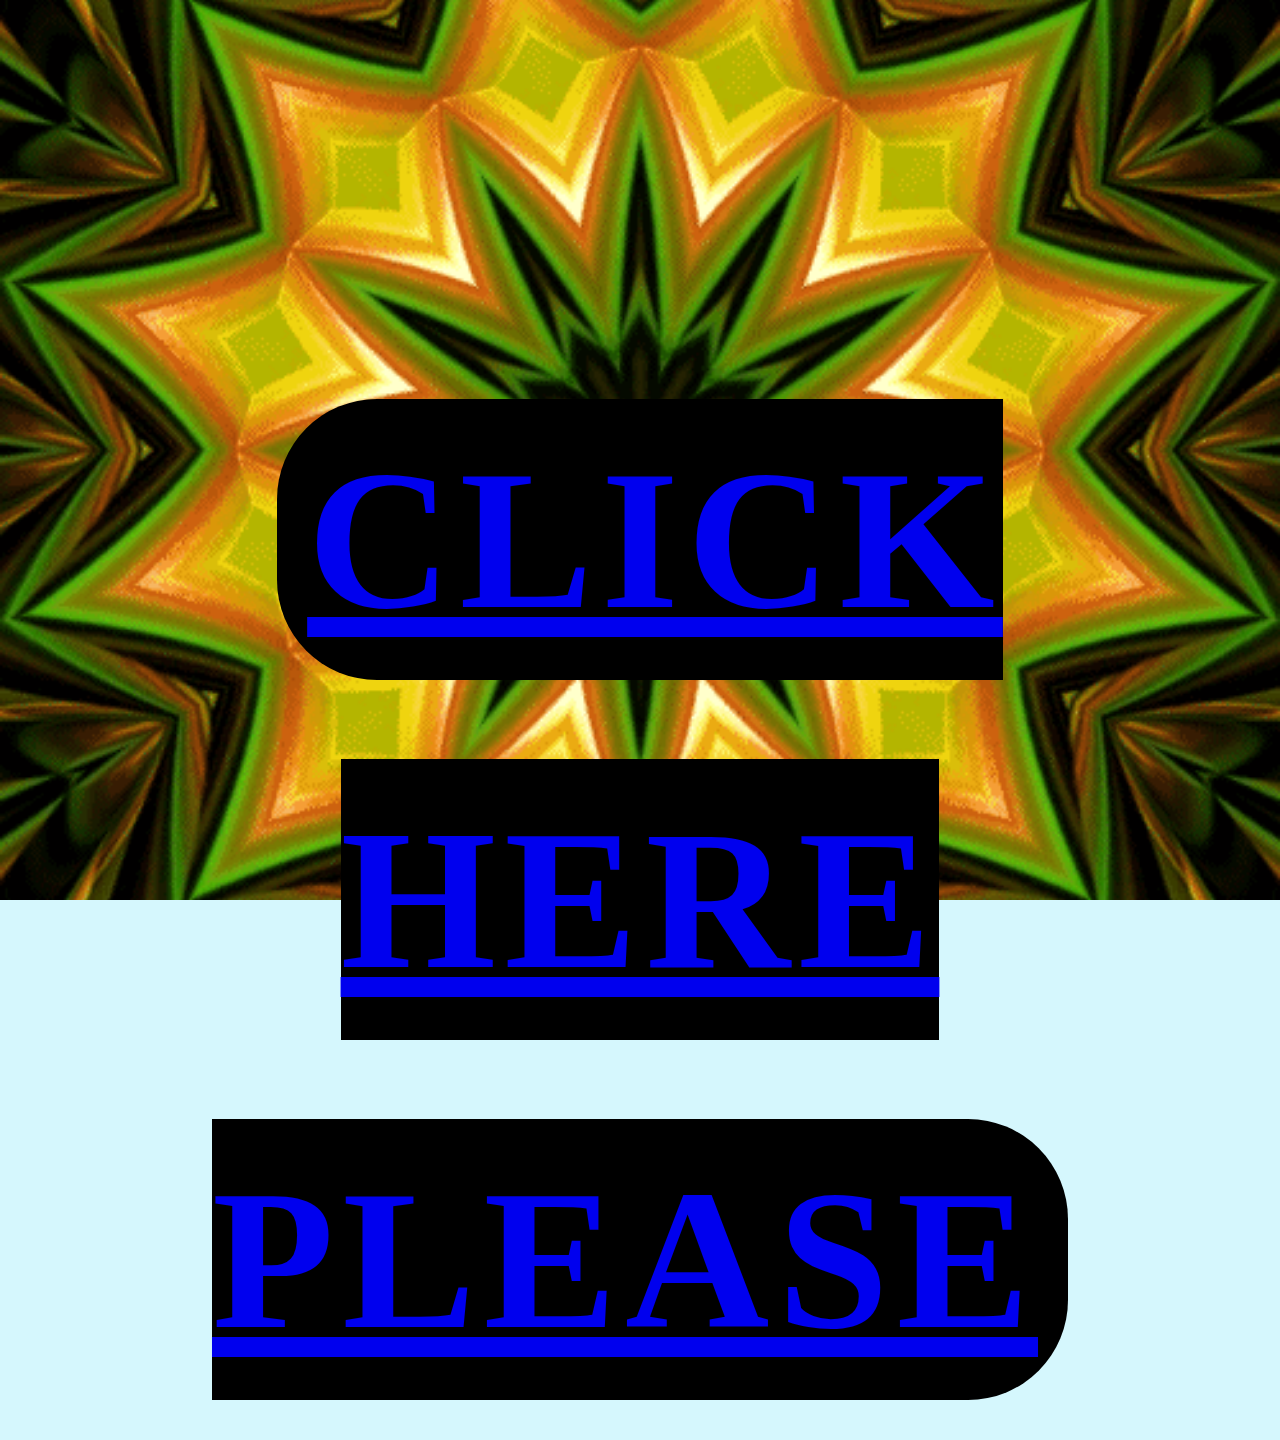
<file: index.html>
<!DOCTYPE html>
<html>
<head>

<meta name="viewport" content="width=device-width, initial-scale=1">
<link rel="stylesheet" type="text/css" href="css/style.css">
</head>
<body>




<div class="img-1">

  <div class="caption0">
  <span class="border"><b>  <a href="modern.html"> CLICK HERE PLEASE </a></b></span>
  </div>

</div>


</body>
</html>
</file>
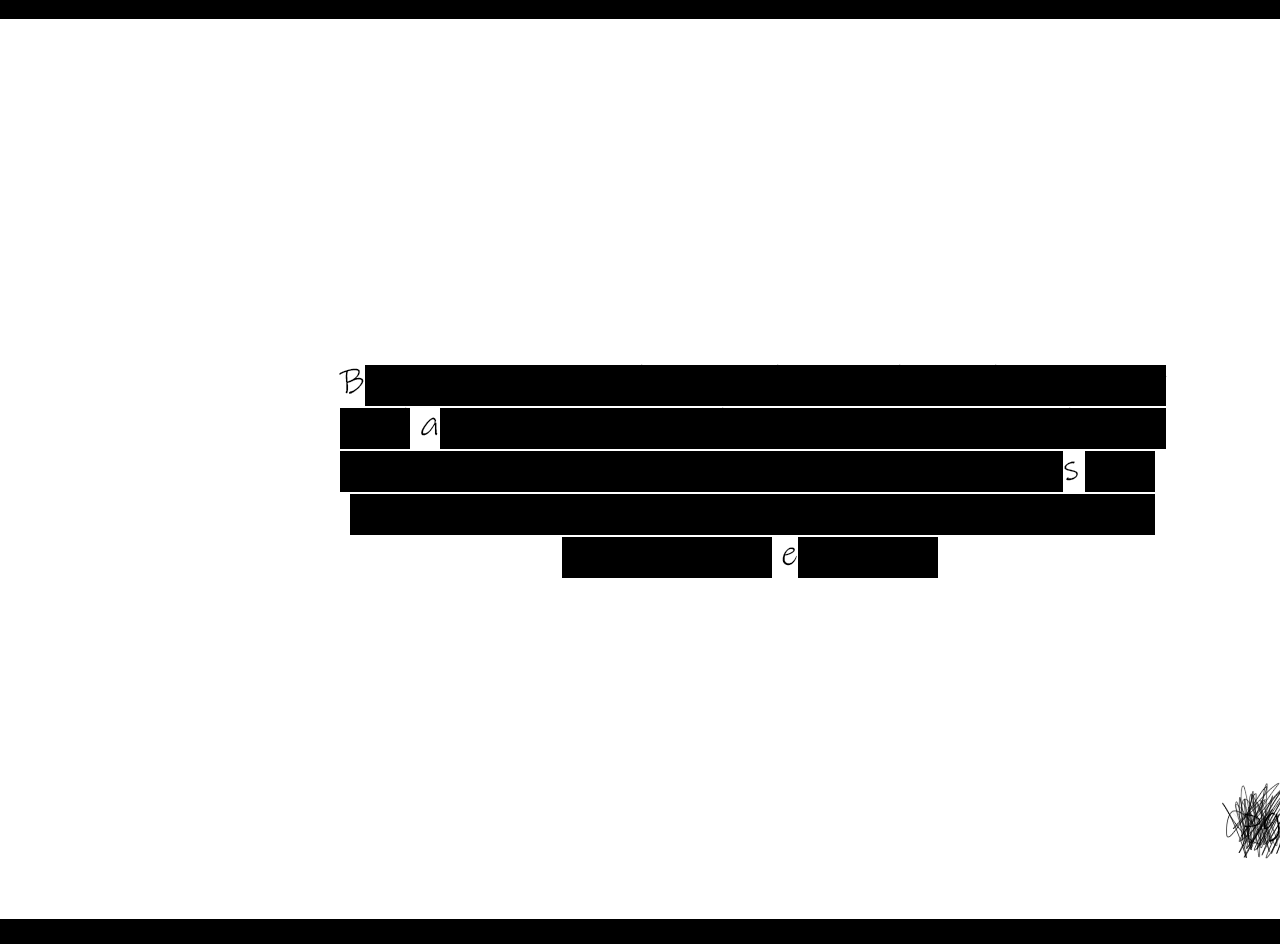
<file: hide.html>
<!DOCTYPE html>
<html>
<head>

<meta name="viewport" content="width=device-width, initial-scale=1">
<link rel="stylesheet" type="text/css" href="css/style3.css">
</head>
<body>







<h2 style="text-align:center;">
  <div>


  <a href="ones.html"><img src="img/message.png";></a> 	




<!-- 001011100010111000101110001000000010111000101110001011010010000000101110001011010010
111000100000001011100010000000101110001011010010
11100010111000100000001011010010111000101101001011010010000000101111001000000010111000101110001011100010000000101101001011010010110100100000001011010010110100100000001011100010000000101101
00101101001011010010000000101101001011100010000000101110001000000010111100100000001011100010111000101110001011100010000000101110001000000010111000101101001011100010000000101110001000000010
11110010000000101101001011100010110100100000001011010010111000100000001011010010110100101101001000000010111000101101001011010010000000101110001011100010111000100000001011110010000000101101
00101101001000000010110100101101001011010010000000101110001011010010111000100000001011100010111000101110001000000010111000100000001011110010000000101101001011100010110100101110001000000010
11010010110100101101001000000010110100101110001011100010000000101110001000000010111000101110001011010010110100101110001011100010000000101111001000000010111000101110001000000010111000101110
00101101001011100010000000101111001000000010110100101110001000000010110100101101001011010010000000101111001000000010110100101101001011010010000000101101001011100010000000101110001000000010
11110010000000101101001011100010111000100000001011010010110100101101001000000010111000100000001011100010111000101110001000000010110100101101001011100010111000101101001011010010000000101111
00100000001011010010000000101110001011100010111000101110001000000010111000100000001011010010111000100000001011110010000000101101001000000010111000101110001011100010111000100000001011100010
11010010000000101101001000000010111000101101001011010010110100101101001011100010000000101110001011100010111000100000001011110010000000101110001011010010000000101111001000000010111000101101
00101101001011100010000000101110001011100010000000101101001000000010110100101110001011010010110100100000001011010010110100101110001011100010110100101101001000000010111100100000001011010010
11100010111000101110001000000010111000100000001011010010111000101101001011100010000000101110001011010010000000101110001011100010110100100000001011100010111000101110001000000010111000100000
00101111001000000010110100101101001011010010000000101101001011100010000000101110001000000010111100100000001011010010110100101101001000000010111000101110001011010010111000100000001011110010
00000010110100100000001011100010111000101110001011100010000000101110001000000010111100100000001011100010110100101110001011100010000000101110001011010010000000101101001011100010000000101101
00101101001011100010000000101110001011100010110100100000001011100010110100100000001011010010110100101110001000000010111000100000001011100010111000101110001000000010111100100000001011100010
11010010110100101110001000000010111000101101001011100010000000101110001000000010111000101110001011100010000000101110001000000010110100101110001000000010110100100000001011110010000000101110
00101110001000000010110100101110001000000010111100100000001011010010000000101110001011100010111000101110001000000010111000101110001000000010111000101110001011100010000000101111001000000010
11010010000000101110001000000010110100101110001011100010110100100000001011010010000000101111001000000010111000101110001000000010111000101110001011100010000000101111001000000010110100101110
00101110001011100010000000101110001011010010000000101110001011100010111000100000001011100010000000101101001011100010111000101110001011100010000000101110001011100010111000101110001011010010
00000010111000101101001011100010110100101110001011010010000000101111001000000010110100101110001011100010111000100000001011100010111000101101001000000010110100100000001011110010000000101110
00101110001000000010111100100000001011010010110100101110001000000010111000101110001011010010000000101110001000000010111000101110001011100010000000101110001011100010111000100000001011110010
00000010111000101110001000000010111000101110001011010010111000100000001011110010000000101101001011100010110100101101001000000010110100101101001011010010000000101110001011100010110100100000
00101111001000000010110100101110001011010010111000100000001011100010110100100000001011010010111000100000001011010010000000101111001000000010111000101101001011100010000000101110001000000010
11100010110100100000001011010010111000101110001000000010111100100000001011100010111000100000001011010010000000101101001011010010111000101110001011010010110100100000001011110010000000101110
00101110001000000010110100100000001011100010110100101101001011010010110100101110001000000010111000101110001011100010000000101111001000000010111000101110001011010010000000101110001011100010
11100010000000101110001000000010111000101101001011100010111000100000001011100010000000101110001011100010111000100000001011100010111000101110001000000010111100100000001011010010000000101101
00101101001011010010000000101111001000000010110100101110001011010010110100100000001011010010110100101101001000000010111000101110001011010010000000101110001011010010111000101101001011100010
1101 -->

</div>
  </h2>

  </body>
  </html>
</file>
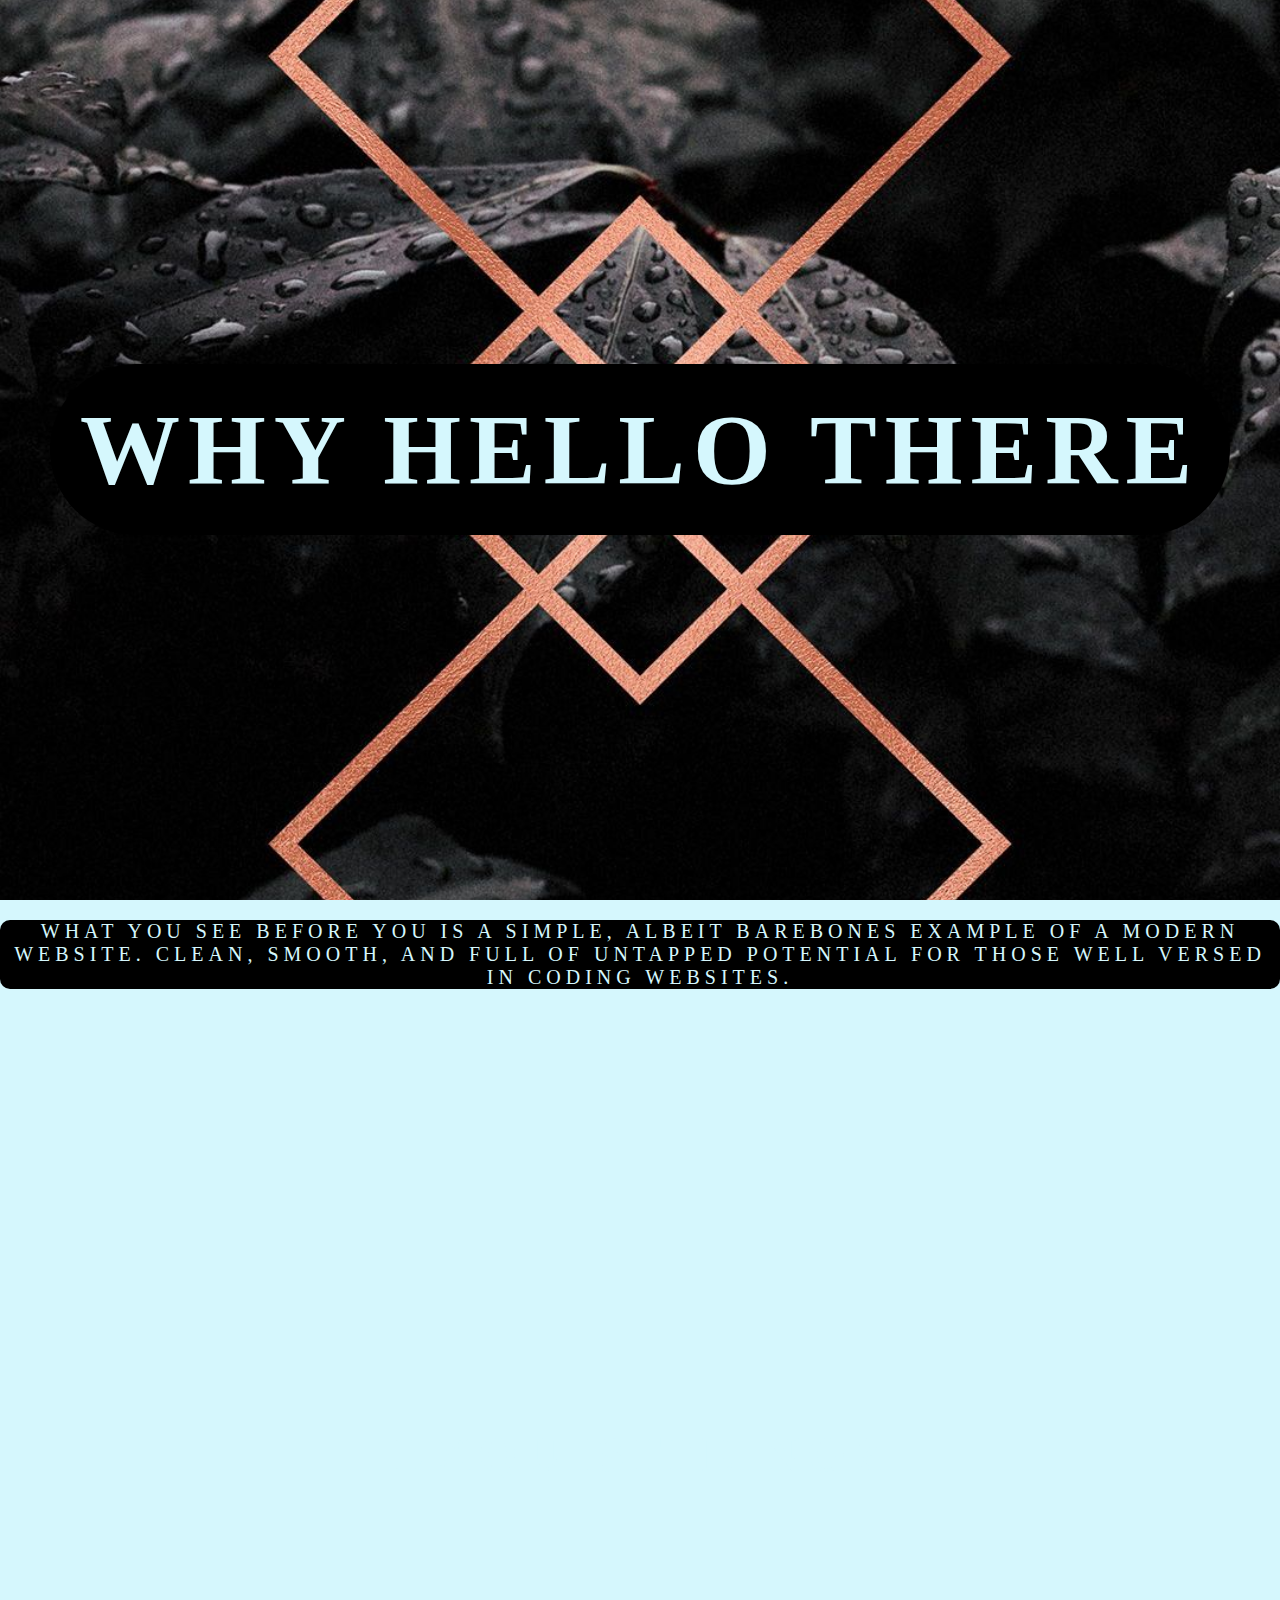
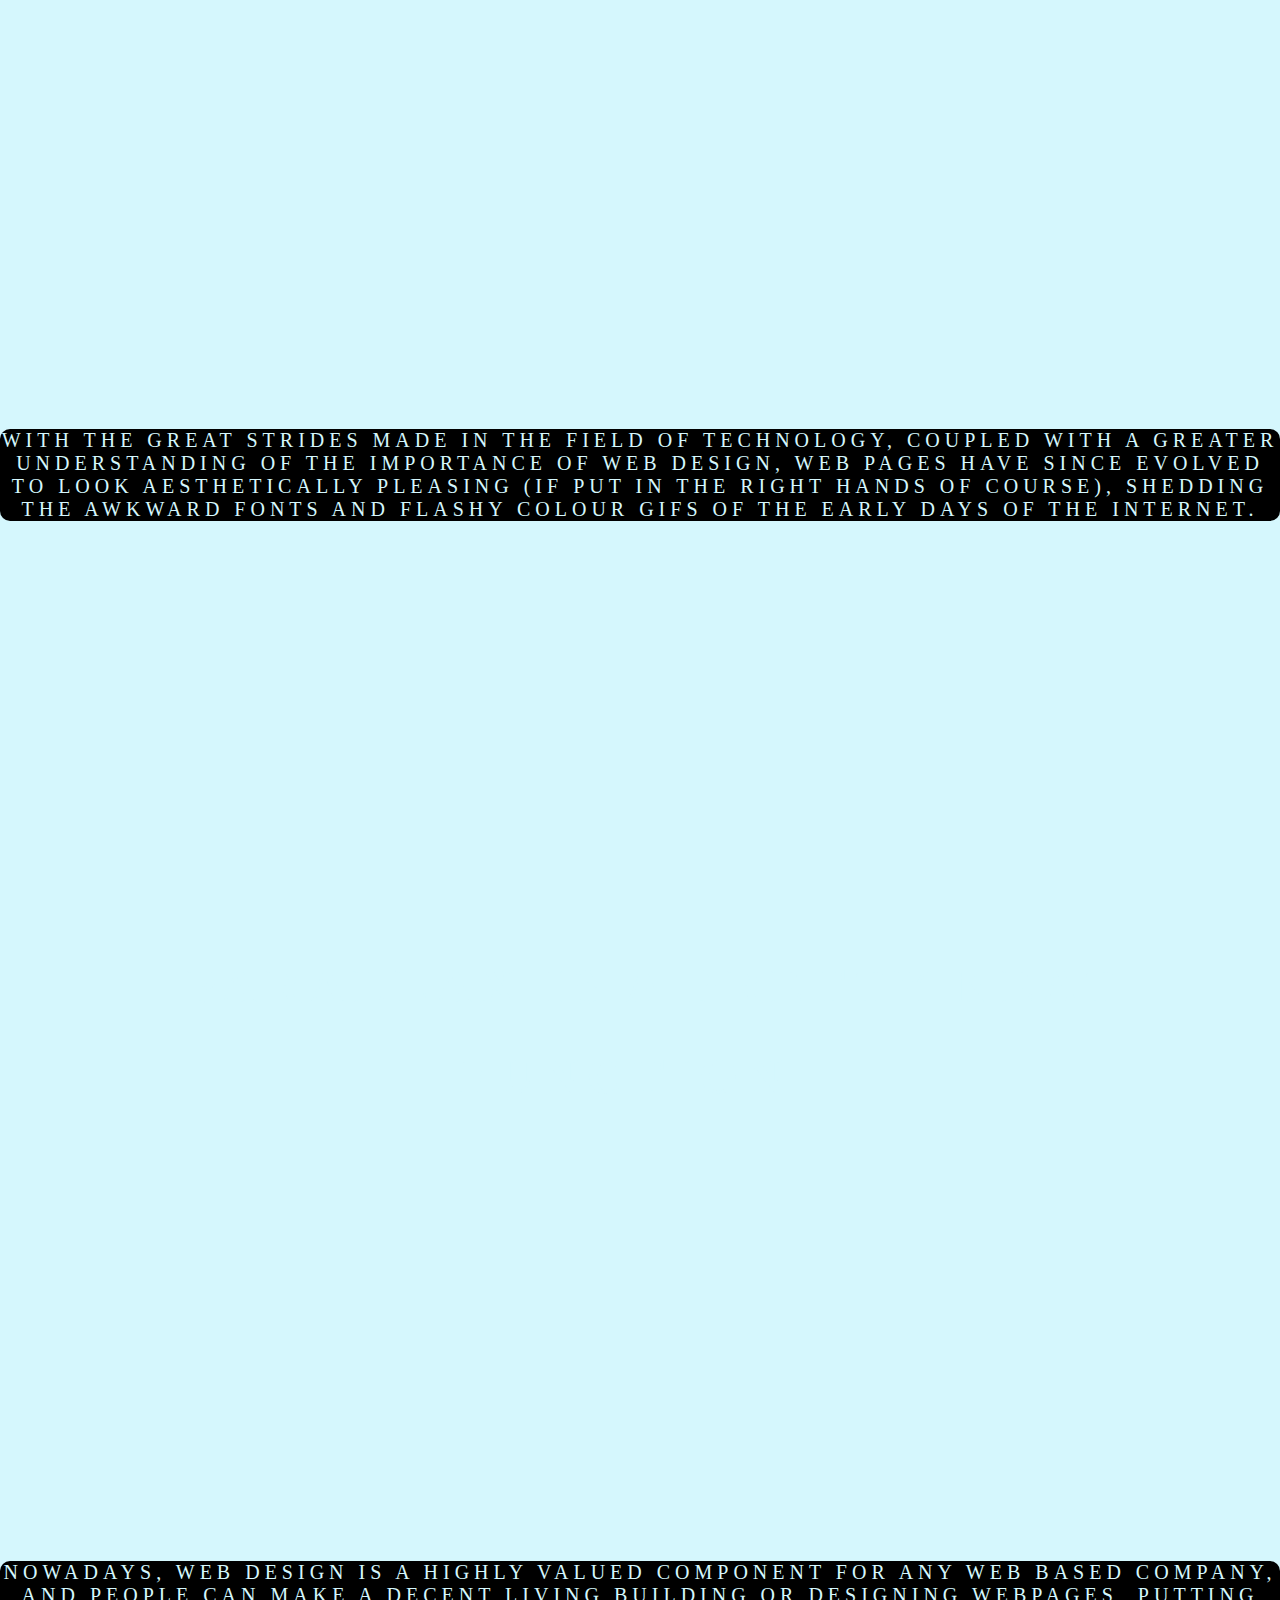
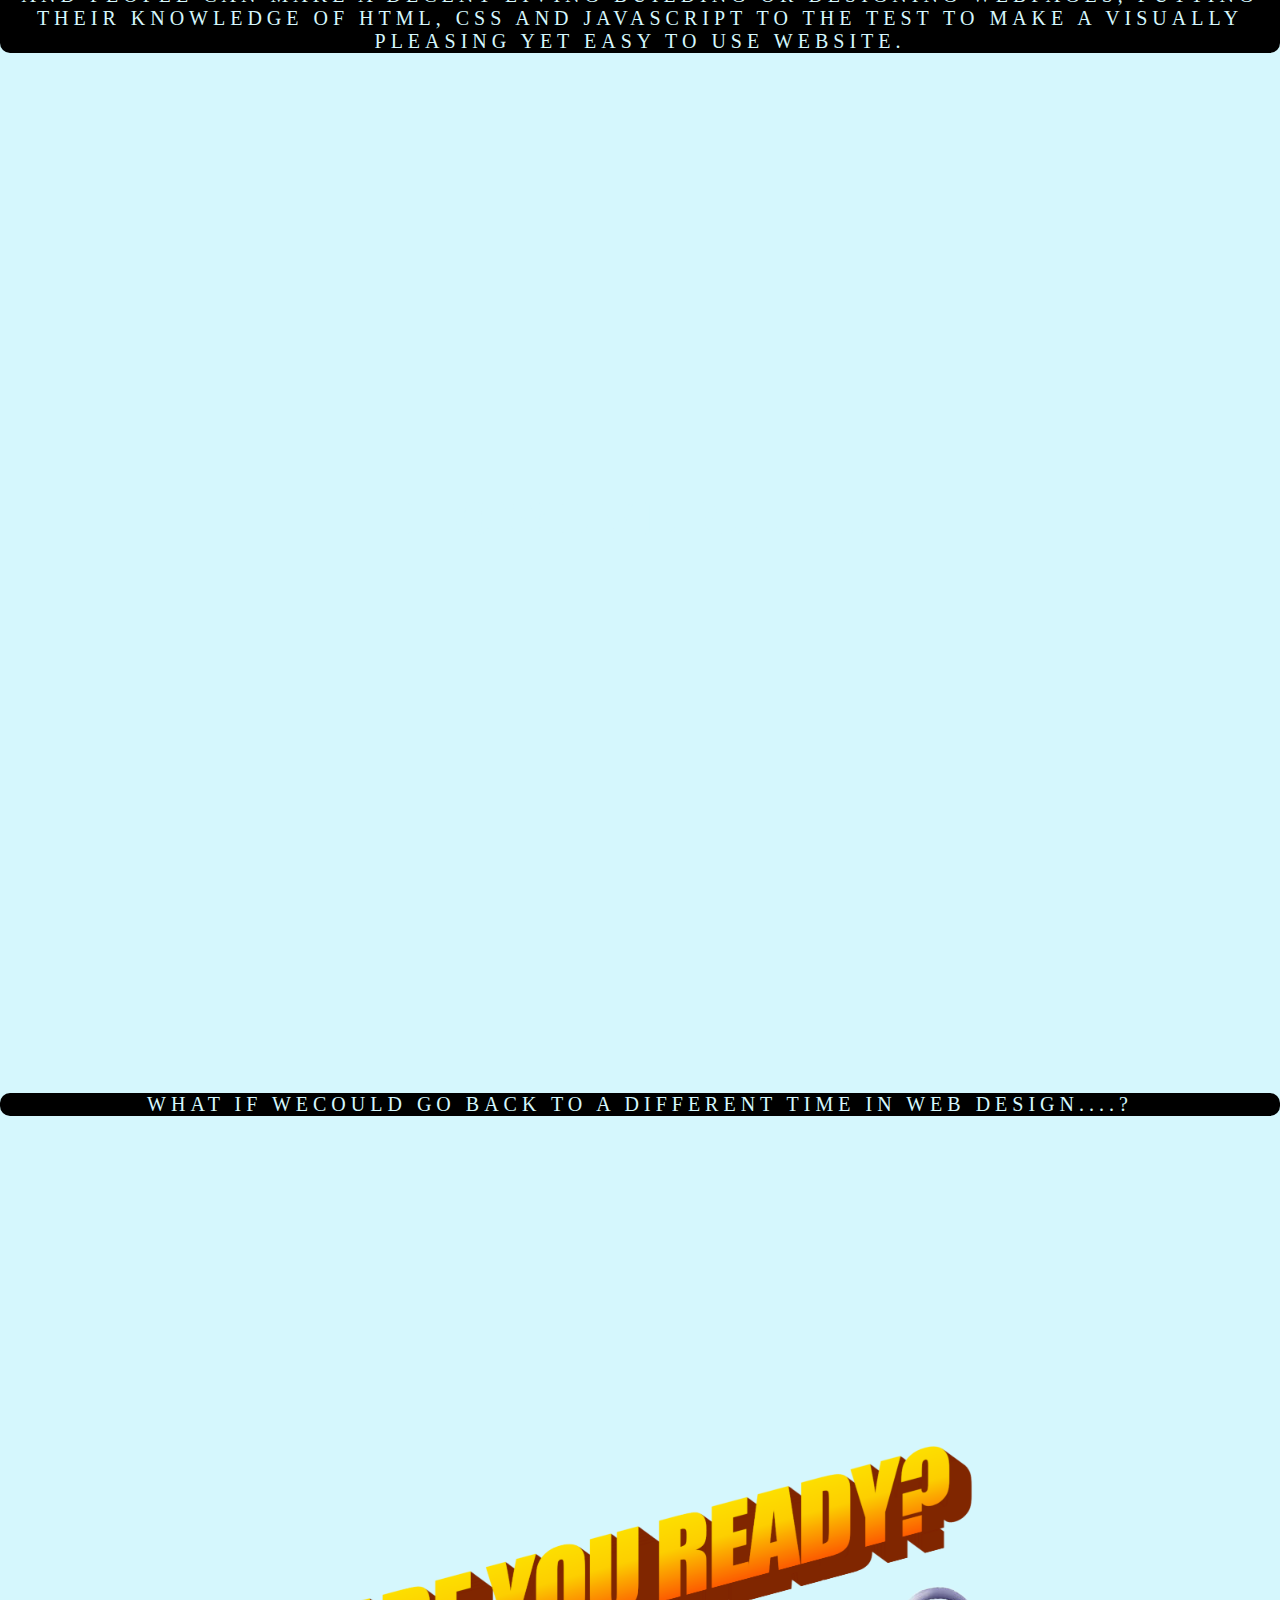
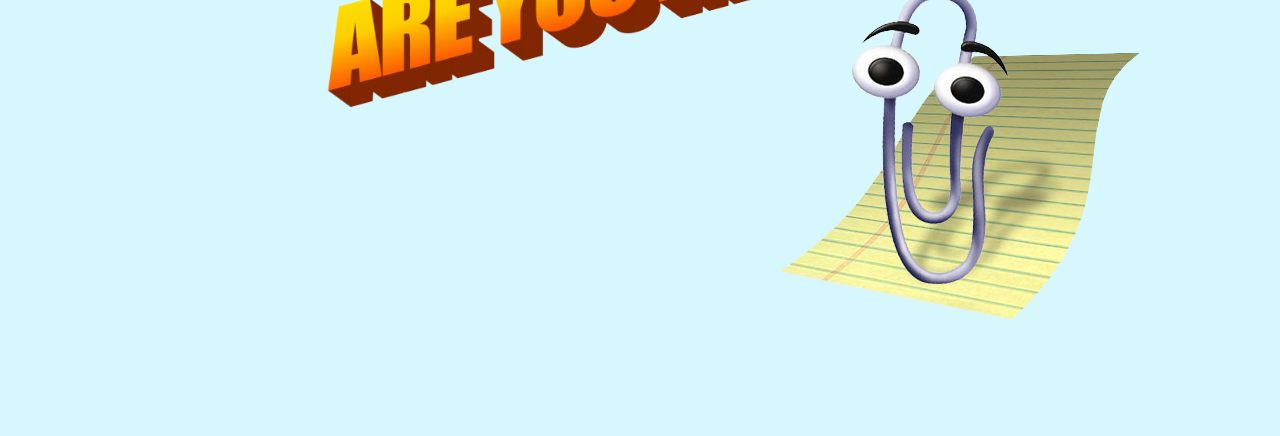
<file: modern.html>
<!DOCTYPE html>
<html>
<head>

<meta name="viewport" content="width=device-width, initial-scale=1">
<link rel="stylesheet" type="text/css" href="css/style.css">
</head>
<body>




<div class="img-2">

  <div class="caption00">
  <span class="border"><b>WHY HELLO THERE</b></span>
  </div>

</div>


<h2 style="text-align:center;">
  <div>


  <p>What you see before you is a simple, albeit barebones example of a modern website. Clean, smooth, and full of untapped potential for those well versed in coding websites. </p>

</div>
  </h2>

  <a href="boxpage.html">
<div id="one", class="img-3">

  <div class="caption00">
  <span class="border" style="background-color:transparent;font-size:50px;color: #d5f7fd;"><b>EXQUISITE NO?</b></span>
  </div>

</div>
</a>

<div style="position:relative;">

    <div>
       <h3 style="text-align:center;">
  <p>With the great strides made in the field of technology, coupled with a greater understanding of the importance of web design, web pages have since evolved to look aesthetically pleasing (if put in the right hands of course), shedding the awkward fonts and flashy colour GIFS of the early days of the internet.</p>
</h3>
  </div>
</div>

<a href="grafpage.html">
<div id="two", class="img-4">

  <div class="caption00">
  <span class="border" style="background-color:transparent;font-size:50px;color: #d5f7fd;"><b>PARALLAX IS A PRETTY NEAT FUNCTION</b></span>
  </div>

</div>
</a>


<div style="position:relative;">

    <div>
       <h3 style="text-align:center;">
  <p>Nowadays, web design is a highly valued component for any web based company, and people can make a decent living building or designing webpages, putting their knowledge of HTML, CSS and Javascript to the test to make a visually pleasing yet easy to use website.</p>
  <h3>
  </div>
</div>


<a href="cameraspage.html">
<div id="three", class="img-5">

  <div class="caption00">
  <span class="border" style="background-color:transparent;font-size:50px;color: #d5f7fd;"><b>HOWEVER.......</b></span>
  </div>

</div>
</a>


<div style="position:relative;">

    <div>
       <h3 style="text-align:center;">
  <p>What if wecould go back to a different time in web design....?</p>
</h3>
  </div>
</div>

<div class="img-7">
  <div class="caption">
 
  <a href="nineties.html"><img src="img/areyouready.png" alt="Avatar"class="right" style="width:715.8px;height:335.6px;"></a>
</div>
  
         <div class="caption101">
        <img src="img/clippy2.png" alt="Avatar"class="right">
      </div>

 
</div>



</body>
</html>
</file>
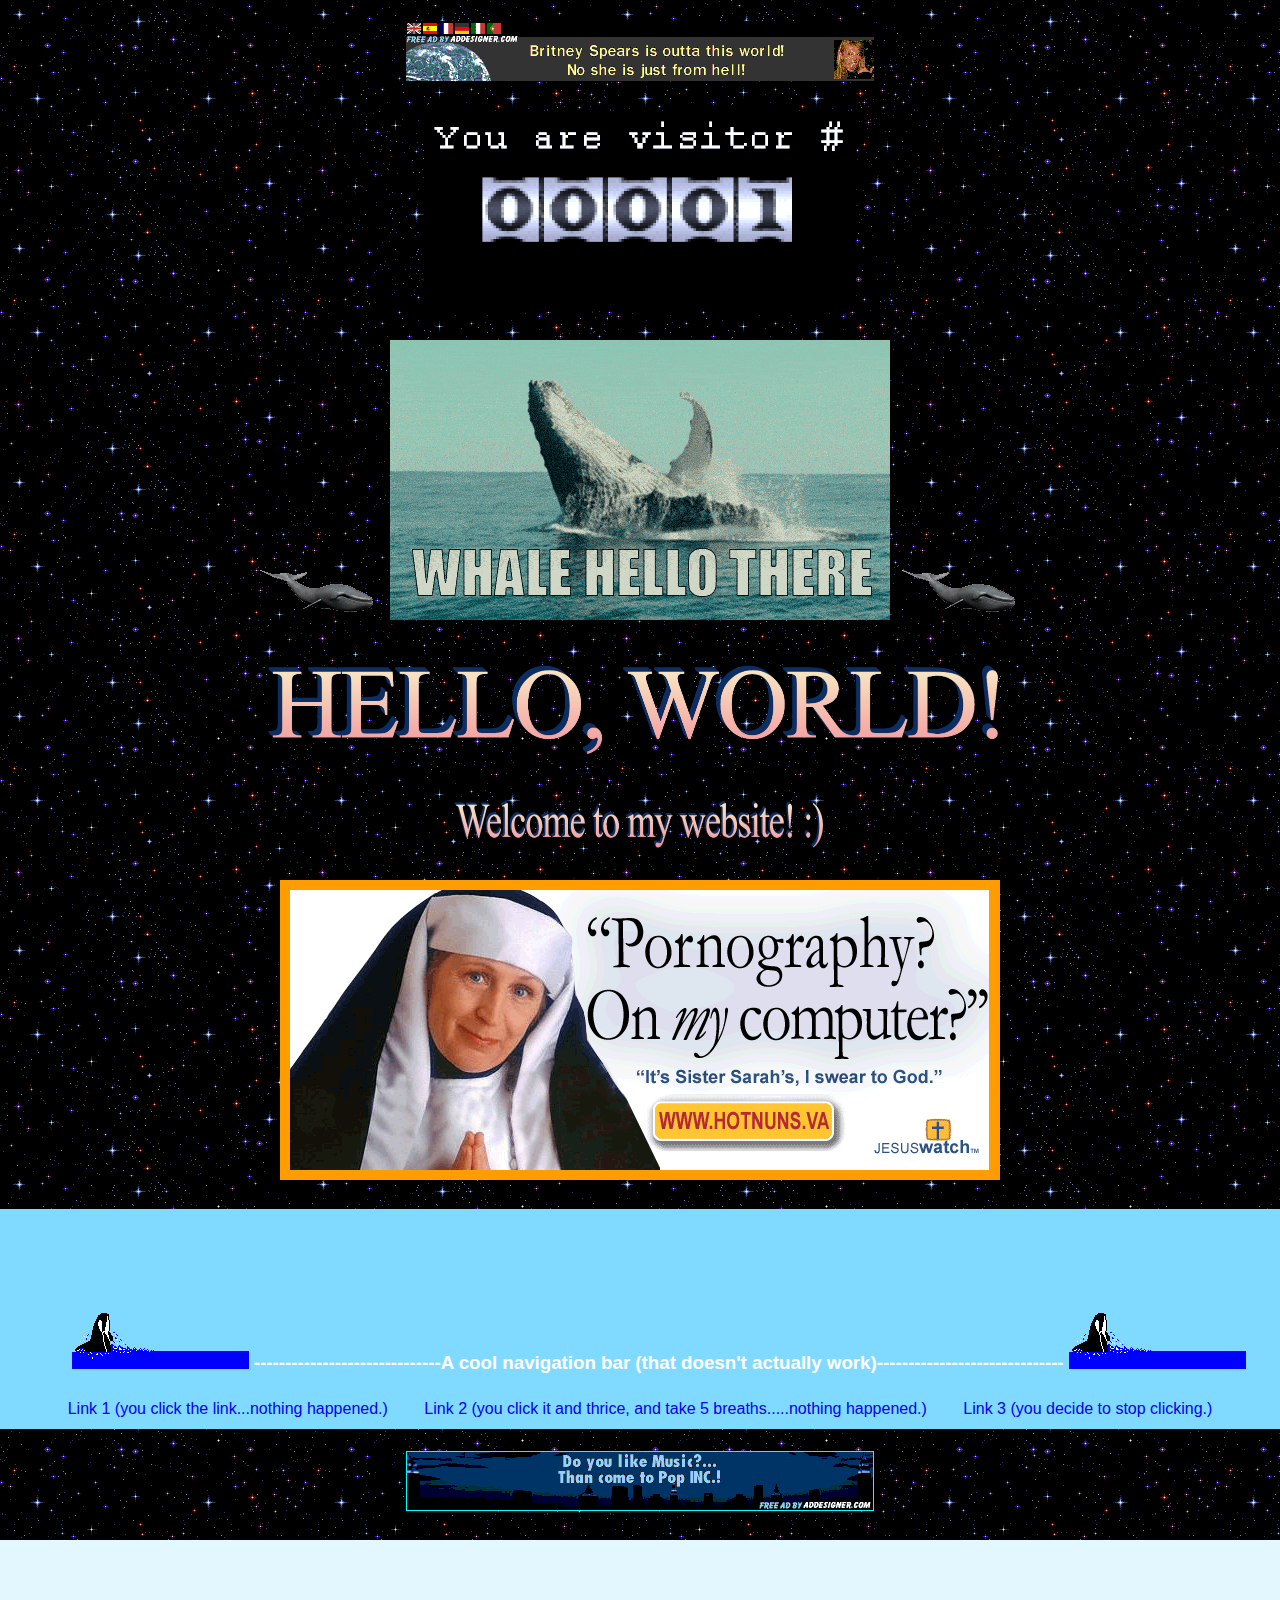
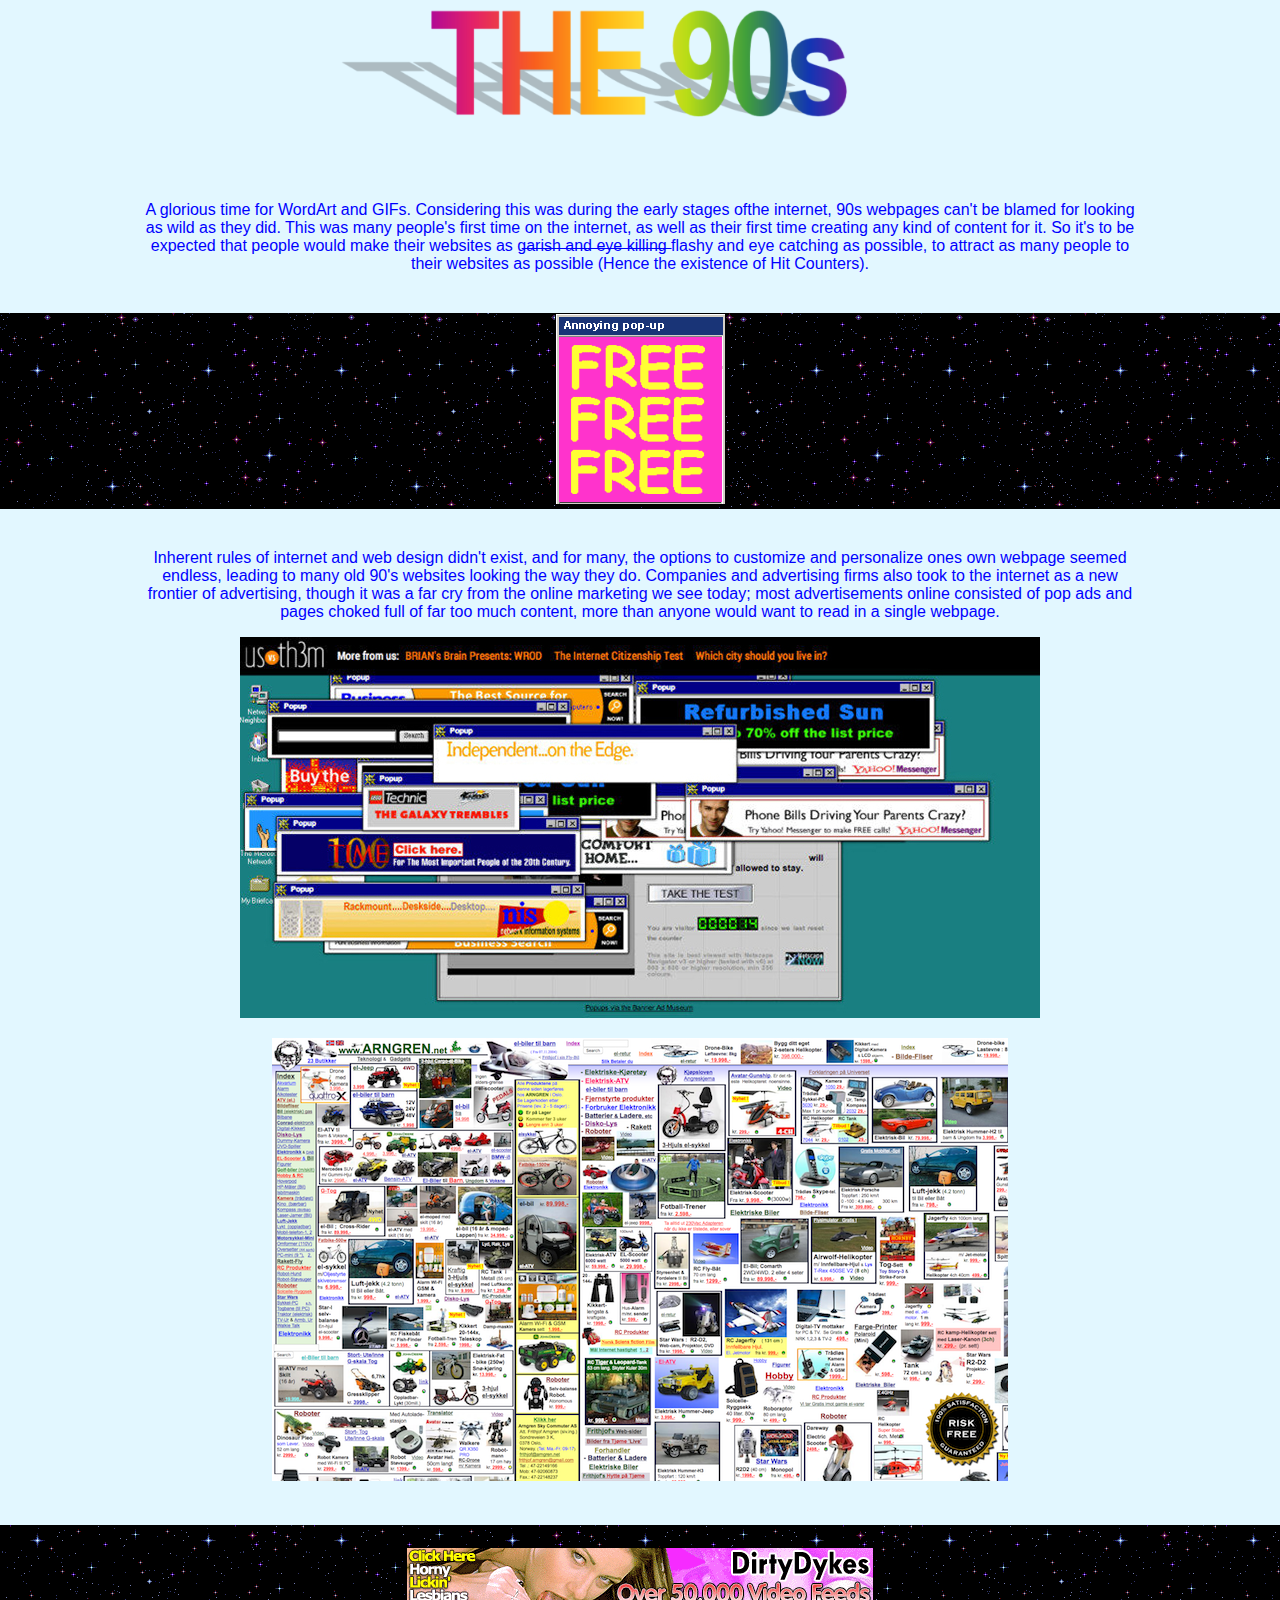
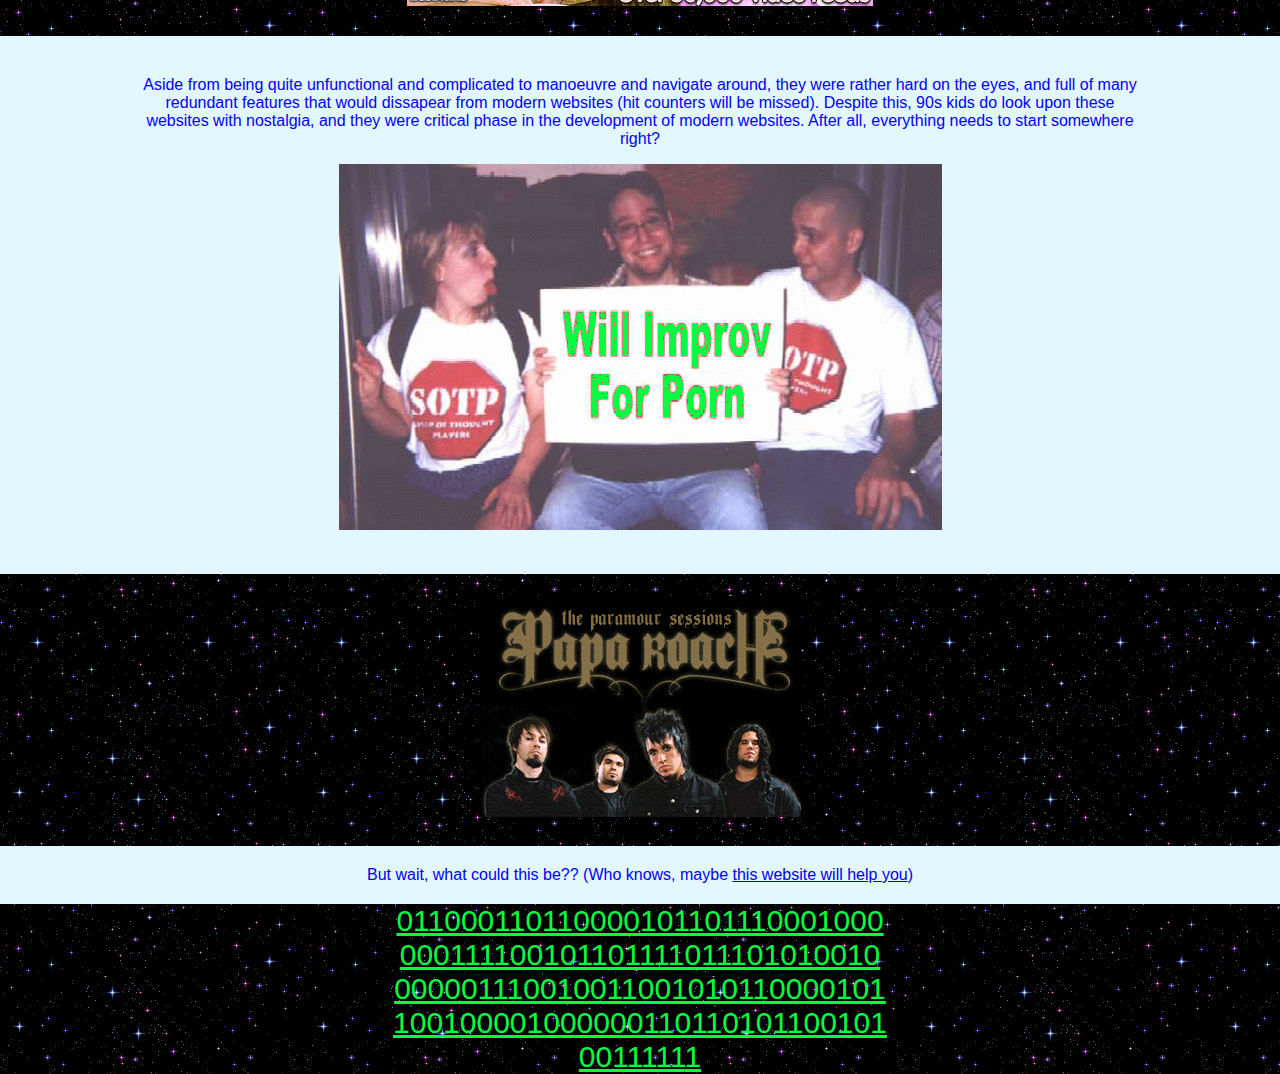
<file: nineties.html>
<!DOCTYPE HTML>

<html>

<head>
  <meta http-equiv="Content-Type" content="text/html; charset=UTF-8" />
  <title>Your Website</title>
  <link rel="stylesheet" type="text/css" href="css/style2.css">
</head>

<body>

  <section>
    

<h1> 
      <div>
        <img src="img/pop1.gif">
    
      </div>


    </h1>

    <h1>
        <div>
    <img src="img/counter.gif">
      </div>
    </h1>

    <h2> 
      <div>
        <img src="img/whale3.gif">
        <img src="img/whale.gif">
        <img src="img/whale3.gif">
      </div>
    </h2>

    

    <p>  
<img src="img/hello2.png", style="width:847.5.8px;height:125.5px;">
   </p>

    <p>  
<img src="img/welcome.png", style="width:423.75px;height:62.75px;">
   </p>

   <h1>
      <img src="img/nun.gif">
   </h1>
  

  </section>


  <nav>
     
    <h3>
      <img src="img/whale2.gif">
    ------------------------------A cool navigation bar (that doesn't actually work)------------------------------
    <img src="img/whale2.gif">
  </h3>
    <a href="#one">Link 1 (you click the link...nothing happened.)</a>
    <a href="#two">Link 2 (you click it and thrice, and take 5 breaths.....nothing happened.)</a>
    <a href="#three">Link 3 (you decide to stop clicking.)</a>
  </nav>


<h1>
      <img src="img/popneed.gif">
   </h1>
  


  <header>
    <section>
      <h1><img src="img/90s.png", style="width:651px;height:190.2px;"></h1>
      <p>A glorious time for WordArt and GIFs. Considering this was during the early stages ofthe internet, 90s webpages can't be blamed for looking as wild as they did. This was many people's first time on the internet, as well as their first time creating any kind of content for it. So it's to be expected that people would make their websites as g̶a̶r̶i̶s̶h̶ ̶a̶n̶d̶ ̶e̶y̶e̶ ̶k̶i̶l̶l̶i̶n̶g̶ flashy and eye catching as possible, to attract as many people to their websites as possible (Hence the existence of Hit Counters).
      </p>
    </section>
  </header>

 <div>
        <img src="img/stoppop.gif">
      </div>


  <header>
    <section>
   
      <p>Inherent rules of internet and web design didn't exist, and for many, the options to customize and personalize ones own webpage seemed endless, leading to many old 90's websites looking the way they do. Companies and advertising firms also took to the internet as a new frontier of advertising, though it was a far cry from the online marketing we see today; most advertisements online consisted of pop ads and pages choked full of far too much content, more than anyone would want to read in a single webpage.
        </p>
         <div>
        <img src="img/much.jpg"></p>
      </div>
       <div>
        <img src="img/much2.png"></p>
      </div>
    </section>
  </header>


<h1>
      <img src="img/why.gif">
   </h1>


 <header>
    <section>
      <p> Aside from being quite unfunctional and complicated to manoeuvre and navigate around, they were rather hard on the eyes, and full of many redundant features that would dissapear from modern websites (hit counters will be missed). Despite this, 90s kids do look upon these websites with nostalgia, and they were critical phase in the development of modern websites. After all, everything needs to start somewhere right? 
       <div>
        <img src="img/plsno.gif"></p>
      </div>
    </section>
  </header>


   <h1>
      <img src="img/square.gif">
   </h1>
  


<header>
  <div>

But wait, what could this be?? (Who knows, maybe <a href="https://cryptii.com/pipes/binary-decoder">this website will help you</a>)
</div>
</header>

  <div class="code">
<a href="ones.html" style="color: #00FF41">
  011000110110000101101110001000<br>
  000111100101101111011101010010<br>
  000001110010011001010110000101<br>
  100100001000000110110101100101<br>
  0011111<a href="hide.html" style="color: #00FF41">1</a>
</a>
</div>

</body>

</html>
</file>
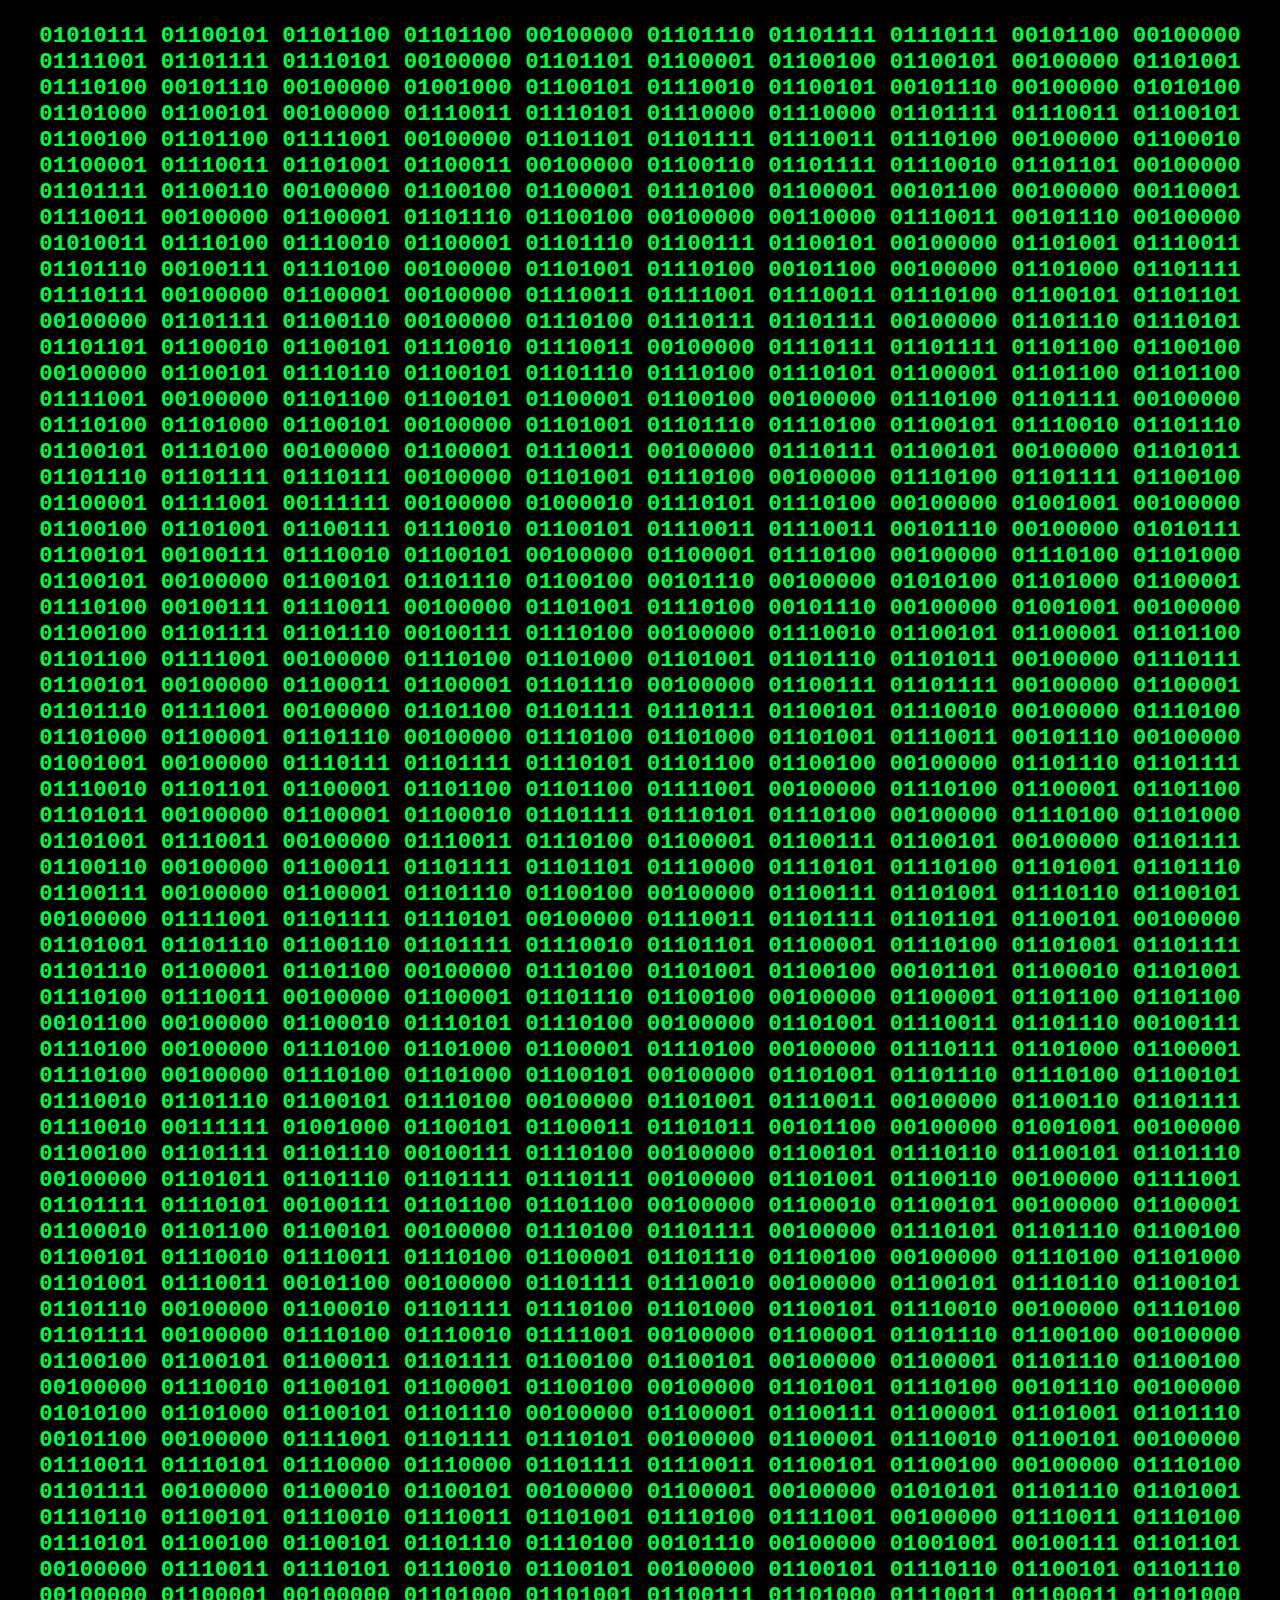
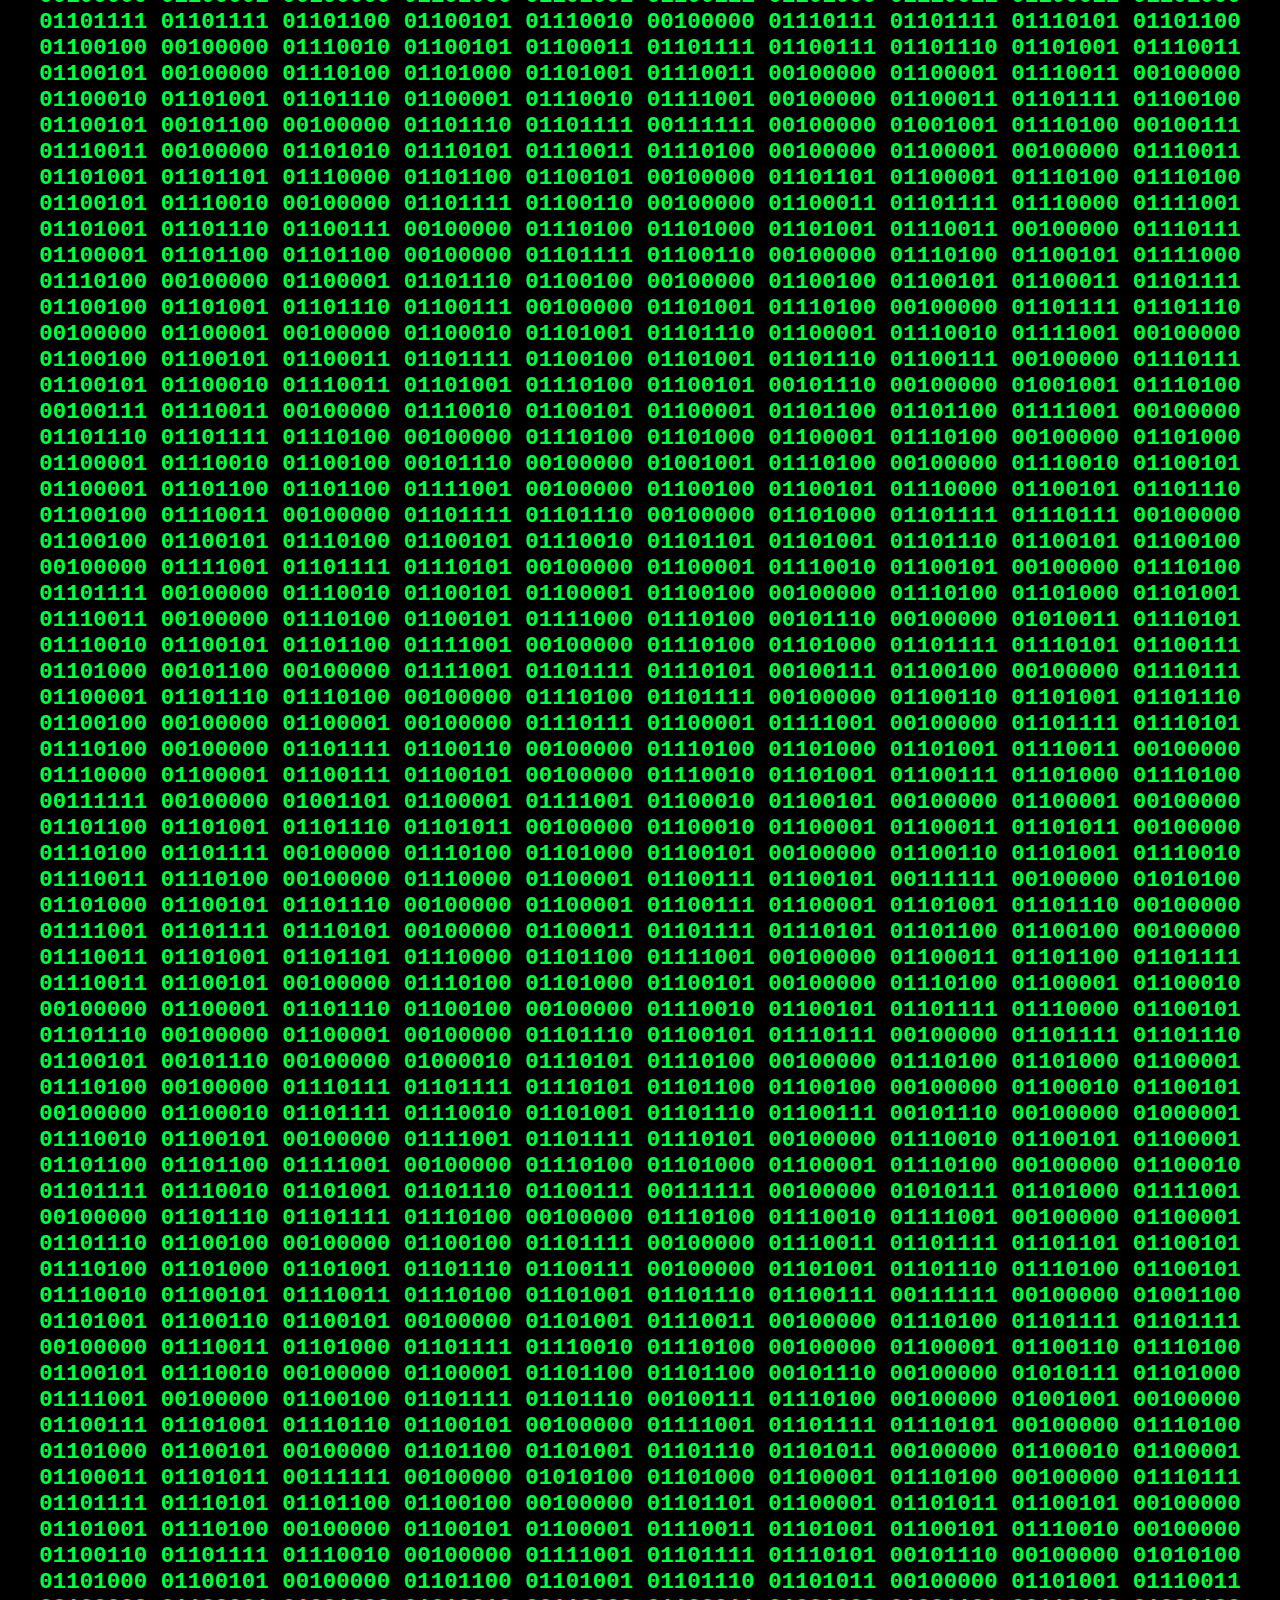
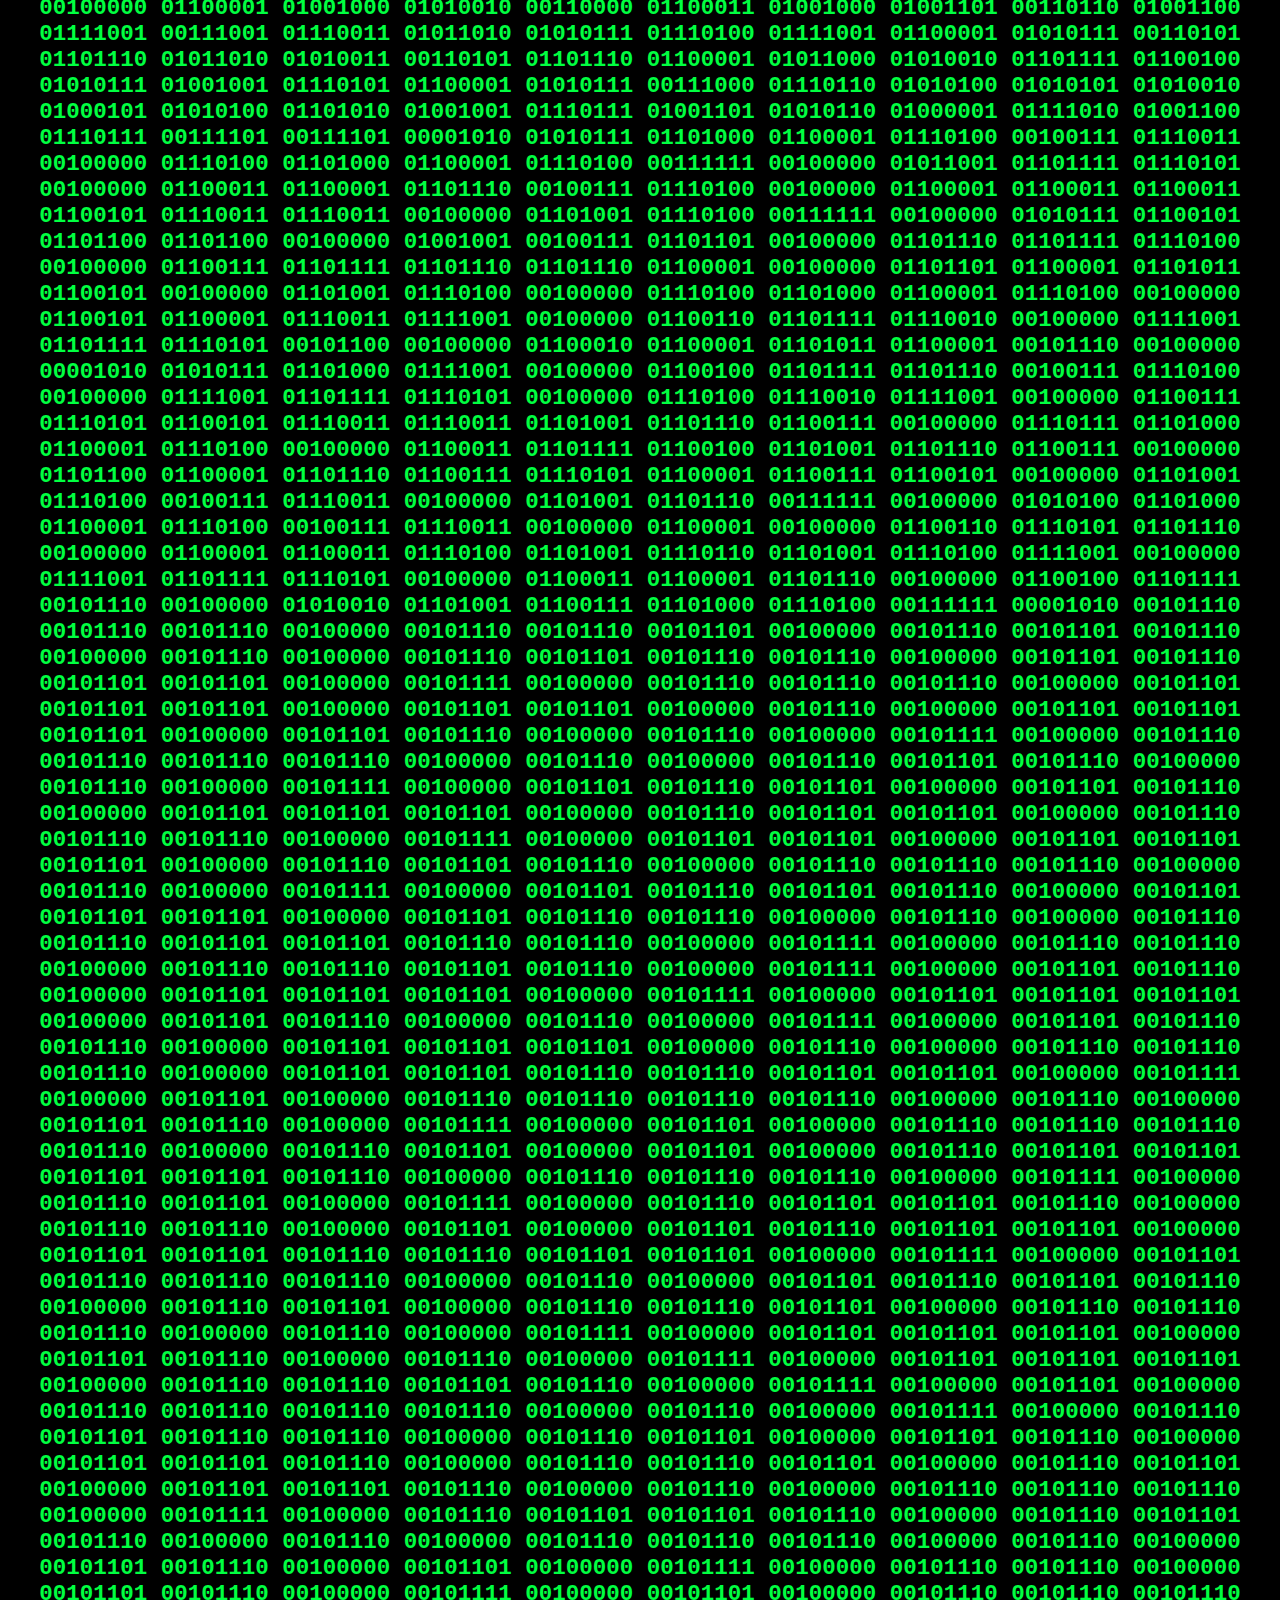
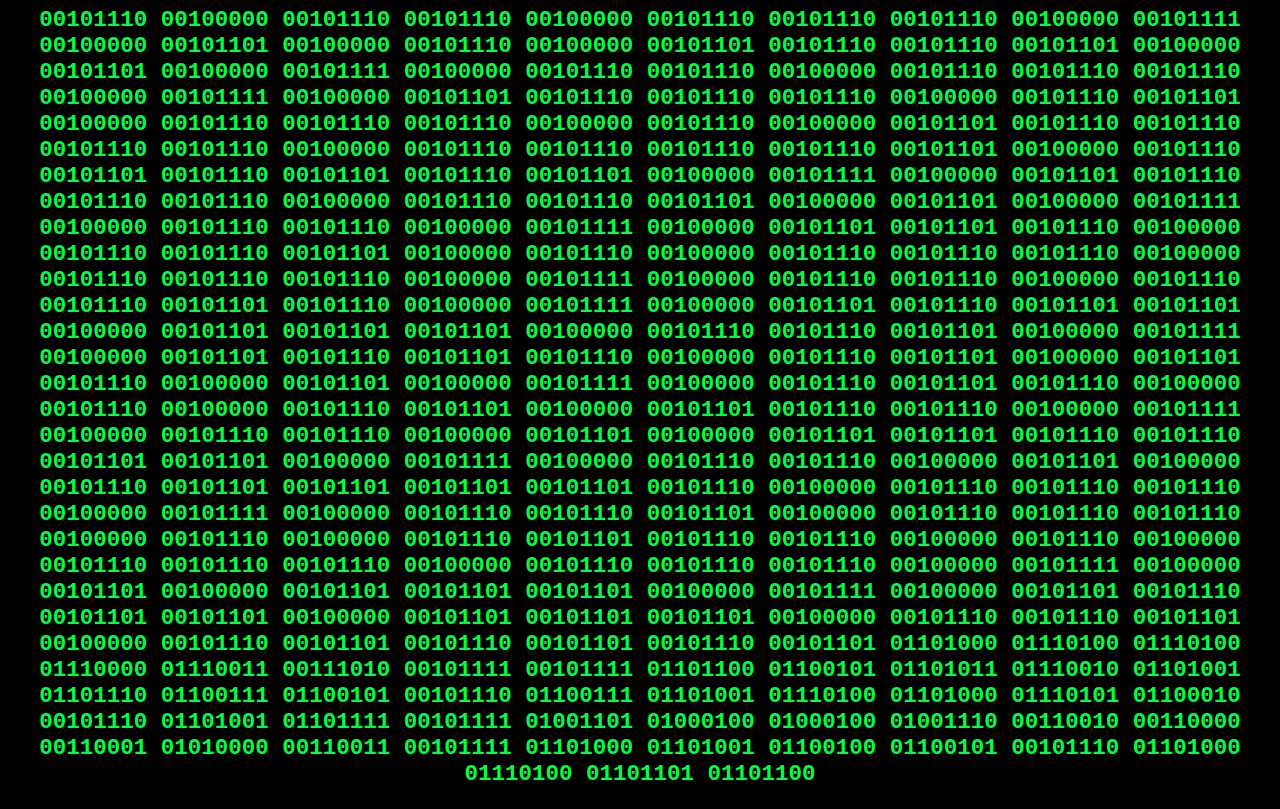
<file: ones.html>
<!DOCTYPE html>
<html>
<head>

<meta name="viewport" content="width=device-width, initial-scale=1">
<link rel="stylesheet" type="text/css" href="css/style3.css">
</head>
<body>







<h2 style="text-align:center;">
  <div>


  <p>


01010111 01100101 01101100 01101100 00100000 01101110 01101111 01110111 00101100 00100000 01111001 01101111 01110101 00100000 01101101 01100001 01100100 01100101 00100000 01101001 01110100 00101110 00100000 01001000 01100101 01110010 01100101 00101110 00100000 01010100 01101000 01100101 00100000 01110011 01110101 01110000 01110000 01101111 01110011 01100101 01100100 01101100 01111001 00100000 01101101 01101111 01110011 01110100 00100000 01100010 01100001 01110011 01101001 01100011 00100000 01100110 01101111 01110010 01101101 00100000 01101111 01100110 00100000 01100100 01100001 01110100 01100001 00101100 00100000 00110001 01110011 00100000 01100001 01101110 01100100 00100000 00110000 01110011 00101110 00100000 01010011 01110100 01110010 01100001 01101110 01100111 01100101 00100000 01101001 01110011 01101110 00100111 01110100 00100000 01101001 01110100 00101100 00100000 01101000 01101111 01110111 00100000 01100001 00100000 01110011 01111001 01110011 01110100 01100101 01101101 00100000 01101111 01100110 00100000 01110100 01110111 01101111 00100000 01101110 01110101 01101101 01100010 01100101 01110010 01110011 00100000 01110111 01101111 01101100 01100100 00100000 01100101 01110110 01100101 01101110 01110100 01110101 01100001 01101100 01101100 01111001 00100000 01101100 01100101 01100001 01100100 00100000 01110100 01101111 00100000 01110100 01101000 01100101 00100000 01101001 01101110 01110100 01100101 01110010 01101110 01100101 01110100 00100000 01100001 01110011 00100000 01110111 01100101 00100000 01101011 01101110 01101111 01110111 00100000 01101001 01110100 00100000 01110100 01101111 01100100 01100001 01111001 00111111 00100000 01000010 01110101 01110100 00100000 01001001 00100000 01100100 01101001 01100111 01110010 01100101 01110011 01110011 00101110 00100000 01010111 01100101 00100111 01110010 01100101 00100000 01100001 01110100 00100000 01110100 01101000 01100101 00100000 01100101 01101110 01100100 00101110 00100000 01010100 01101000 01100001 01110100 00100111 01110011 00100000 01101001 01110100 00101110 00100000 01001001 00100000 01100100 01101111 01101110 00100111 01110100 00100000 01110010 01100101 01100001 01101100 01101100 01111001 00100000 01110100 01101000 01101001 01101110 01101011 00100000 01110111 01100101 00100000 01100011 01100001 01101110 00100000 01100111 01101111 00100000 01100001 01101110 01111001 00100000 01101100 01101111 01110111 01100101 01110010 00100000 01110100 01101000 01100001 01101110 00100000 01110100 01101000 01101001 01110011 00101110 00100000 01001001 00100000 01110111 01101111 01110101 01101100 01100100 00100000 01101110 01101111 01110010 01101101 01100001 01101100 01101100 01111001 00100000 01110100 01100001 01101100 01101011 00100000 01100001 01100010 01101111 01110101 01110100 00100000 01110100 01101000 01101001 01110011 00100000 01110011 01110100 01100001 01100111 01100101 00100000 01101111 01100110 00100000 01100011 01101111 01101101 01110000 01110101 01110100 01101001 01101110 01100111 00100000 01100001 01101110 01100100 00100000 01100111 01101001 01110110 01100101 00100000 01111001 01101111 01110101 00100000 01110011 01101111 01101101 01100101 00100000 01101001 01101110 01100110 01101111 01110010 01101101 01100001 01110100 01101001 01101111 01101110 01100001 01101100 00100000 01110100 01101001 01100100 00101101 01100010 01101001 01110100 01110011 00100000 01100001 01101110 01100100 00100000 01100001 01101100 01101100 00101100 00100000 01100010 01110101 01110100 00100000 01101001 01110011 01101110 00100111 01110100 00100000 01110100 01101000 01100001 01110100 00100000 01110111 01101000 01100001 01110100 00100000 01110100 01101000 01100101 00100000 01101001 01101110 01110100 01100101 01110010 01101110 01100101 01110100 00100000 01101001 01110011 00100000 01100110 01101111 01110010 00111111 01001000 01100101 01100011 01101011 00101100 00100000 01001001 00100000 01100100 01101111 01101110 00100111 01110100 00100000 01100101 01110110 01100101 01101110 00100000 01101011 01101110 01101111 01110111 00100000 01101001 01100110 00100000 01111001 01101111 01110101 00100111 01101100 01101100 00100000 01100010 01100101 00100000 01100001 01100010 01101100 01100101 00100000 01110100 01101111 00100000 01110101 01101110 01100100 01100101 01110010 01110011 01110100 01100001 01101110 01100100 00100000 01110100 01101000 01101001 01110011 00101100 00100000 01101111 01110010 00100000 01100101 01110110 01100101 01101110 00100000 01100010 01101111 01110100 01101000 01100101 01110010 00100000 01110100 01101111 00100000 01110100 01110010 01111001 00100000 01100001 01101110 01100100 00100000 01100100 01100101 01100011 01101111 01100100 01100101 00100000 01100001 01101110 01100100 00100000 01110010 01100101 01100001 01100100 00100000 01101001 01110100 00101110 00100000 01010100 01101000 01100101 01101110 00100000 01100001 01100111 01100001 01101001 01101110 00101100 00100000 01111001 01101111 01110101 00100000 01100001 01110010 01100101 00100000 01110011 01110101 01110000 01110000 01101111 01110011 01100101 01100100 00100000 01110100 01101111 00100000 01100010 01100101 00100000 01100001 00100000 01010101 01101110 01101001 01110110 01100101 01110010 01110011 01101001 01110100 01111001 00100000 01110011 01110100 01110101 01100100 01100101 01101110 01110100 00101110 00100000 01001001 00100111 01101101 00100000 01110011 01110101 01110010 01100101 00100000 01100101 01110110 01100101 01101110 00100000 01100001 00100000 01101000 01101001 01100111 01101000 01110011 01100011 01101000 01101111 01101111 01101100 01100101 01110010 00100000 01110111 01101111 01110101 01101100 01100100 00100000 01110010 01100101 01100011 01101111 01100111 01101110 01101001 01110011 01100101 00100000 01110100 01101000 01101001 01110011 00100000 01100001 01110011 00100000 01100010 01101001 01101110 01100001 01110010 01111001 00100000 01100011 01101111 01100100 01100101 00101100 00100000 01101110 01101111 00111111 00100000 01001001 01110100 00100111 01110011 00100000 01101010 01110101 01110011 01110100 00100000 01100001 00100000 01110011 01101001 01101101 01110000 01101100 01100101 00100000 01101101 01100001 01110100 01110100 01100101 01110010 00100000 01101111 01100110 00100000 01100011 01101111 01110000 01111001 01101001 01101110 01100111 00100000 01110100 01101000 01101001 01110011 00100000 01110111 01100001 01101100 01101100 00100000 01101111 01100110 00100000 01110100 01100101 01111000 01110100 00100000 01100001 01101110 01100100 00100000 01100100 01100101 01100011 01101111 01100100 01101001 01101110 01100111 00100000 01101001 01110100 00100000 01101111 01101110 00100000 01100001 00100000 01100010 01101001 01101110 01100001 01110010 01111001 00100000 01100100 01100101 01100011 01101111 01100100 01101001 01101110 01100111 00100000 01110111 01100101 01100010 01110011 01101001 01110100 01100101 00101110 00100000 01001001 01110100 00100111 01110011 00100000 01110010 01100101 01100001 01101100 01101100 01111001 00100000 01101110 01101111 01110100 00100000 01110100 01101000 01100001 01110100 00100000 01101000 01100001 01110010 01100100 00101110 00100000 01001001 01110100 00100000 01110010 01100101 01100001 01101100 01101100 01111001 00100000 01100100 01100101 01110000 01100101 01101110 01100100 01110011 00100000 01101111 01101110 00100000 01101000 01101111 01110111 00100000 01100100 01100101 01110100 01100101 01110010 01101101 01101001 01101110 01100101 01100100 00100000 01111001 01101111 01110101 00100000 01100001 01110010 01100101 00100000 01110100 01101111 00100000 01110010 01100101 01100001 01100100 00100000 01110100 01101000 01101001 01110011 00100000 01110100 01100101 01111000 01110100 00101110 00100000 01010011 01110101 01110010 01100101 01101100 01111001 00100000 01110100 01101000 01101111 01110101 01100111 01101000 00101100 00100000 01111001 01101111 01110101 00100111 01100100 00100000 01110111 01100001 01101110 01110100 00100000 01110100 01101111 00100000 01100110 01101001 01101110 01100100 00100000 01100001 00100000 01110111 01100001 01111001 00100000 01101111 01110101 01110100 00100000 01101111 01100110 00100000 01110100 01101000 01101001 01110011 00100000 01110000 01100001 01100111 01100101 00100000 01110010 01101001 01100111 01101000 01110100 00111111 00100000 01001101 01100001 01111001 01100010 01100101 00100000 01100001 00100000 01101100 01101001 01101110 01101011 00100000 01100010 01100001 01100011 01101011 00100000 01110100 01101111 00100000 01110100 01101000 01100101 00100000 01100110 01101001 01110010 01110011 01110100 00100000 01110000 01100001 01100111 01100101 00111111 00100000 01010100 01101000 01100101 01101110 00100000 01100001 01100111 01100001 01101001 01101110 00100000 01111001 01101111 01110101 00100000 01100011 01101111 01110101 01101100 01100100 00100000 01110011 01101001 01101101 01110000 01101100 01111001 00100000 01100011 01101100 01101111 01110011 01100101 00100000 01110100 01101000 01100101 00100000 01110100 01100001 01100010 00100000 01100001 01101110 01100100 00100000 01110010 01100101 01101111 01110000 01100101 01101110 00100000 01100001 00100000 01101110 01100101 01110111 00100000 01101111 01101110 01100101 00101110 00100000 01000010 01110101 01110100 00100000 01110100 01101000 01100001 01110100 00100000 01110111 01101111 01110101 01101100 01100100 00100000 01100010 01100101 00100000 01100010 01101111 01110010 01101001 01101110 01100111 00101110 00100000 01000001 01110010 01100101 00100000 01111001 01101111 01110101 00100000 01110010 01100101 01100001 01101100 01101100 01111001 00100000 01110100 01101000 01100001 01110100 00100000 01100010 01101111 01110010 01101001 01101110 01100111 00111111 00100000 01010111 01101000 01111001 00100000 01101110 01101111 01110100 00100000 01110100 01110010 01111001 00100000 01100001 01101110 01100100 00100000 01100100 01101111 00100000 01110011 01101111 01101101 01100101 01110100 01101000 01101001 01101110 01100111 00100000 01101001 01101110 01110100 01100101 01110010 01100101 01110011 01110100 01101001 01101110 01100111 00111111 00100000 01001100 01101001 01100110 01100101 00100000 01101001 01110011 00100000 01110100 01101111 01101111 00100000 01110011 01101000 01101111 01110010 01110100 00100000 01100001 01100110 01110100 01100101 01110010 00100000 01100001 01101100 01101100 00101110 00100000 01010111 01101000 01111001 00100000 01100100 01101111 01101110 00100111 01110100 00100000 01001001 00100000 01100111 01101001 01110110 01100101 00100000 01111001 01101111 01110101 00100000 01110100 01101000 01100101 00100000 01101100 01101001 01101110 01101011 00100000 01100010 01100001 01100011 01101011 00111111 00100000 01010100 01101000 01100001 01110100 00100000 01110111 01101111 01110101 01101100 01100100 00100000 01101101 01100001 01101011 01100101 00100000 01101001 01110100 00100000 01100101 01100001 01110011 01101001 01100101 01110010 00100000 01100110 01101111 01110010 00100000 01111001 01101111 01110101 00101110 00100000 01010100 01101000 01100101 00100000 01101100 01101001 01101110 01101011 00100000 01101001 01110011 00100000 01100001 01001000 01010010 00110000 01100011 01001000 01001101 00110110 01001100 01111001 00111001 01110011 01011010 01010111 01110100 01111001 01100001 01010111 00110101 01101110 01011010 01010011 00110101 01101110 01100001 01011000 01010010 01101111 01100100 01010111 01001001 01110101 01100001 01010111 00111000 01110110 01010100 01010101 01010010 01000101 01010100 01101010 01001001 01110111 01001101 01010110 01000001 01111010 01001100 01110111 00111101 00111101 00001010 01010111 01101000 01100001 01110100 00100111 01110011 00100000 01110100 01101000 01100001 01110100 00111111 00100000 01011001 01101111 01110101 00100000 01100011 01100001 01101110 00100111 01110100 00100000 01100001 01100011 01100011 01100101 01110011 01110011 00100000 01101001 01110100 00111111 00100000 01010111 01100101 01101100 01101100 00100000 01001001 00100111 01101101 00100000 01101110 01101111 01110100 00100000 01100111 01101111 01101110 01101110 01100001 00100000 01101101 01100001 01101011 01100101 00100000 01101001 01110100 00100000 01110100 01101000 01100001 01110100 00100000 01100101 01100001 01110011 01111001 00100000 01100110 01101111 01110010 00100000 01111001 01101111 01110101 00101100 00100000 01100010 01100001 01101011 01100001 00101110 00100000 00001010 01010111 01101000 01111001 00100000 01100100 01101111 01101110 00100111 01110100 00100000 01111001 01101111 01110101 00100000 01110100 01110010 01111001 00100000 01100111 01110101 01100101 01110011 01110011 01101001 01101110 01100111 00100000 01110111 01101000 01100001 01110100 00100000 01100011 01101111 01100100 01101001 01101110 01100111 00100000 01101100 01100001 01101110 01100111 01110101 01100001 01100111 01100101 00100000 01101001 01110100 00100111 01110011 00100000 01101001 01101110 00111111 00100000 01010100 01101000 01100001 01110100 00100111 01110011 00100000 01100001 00100000 01100110 01110101 01101110 00100000 01100001 01100011 01110100 01101001 01110110 01101001 01110100 01111001 00100000 01111001 01101111 01110101 00100000 01100011 01100001 01101110 00100000 01100100 01101111 00101110 00100000 01010010 01101001 01100111 01101000 01110100 00111111 00001010 00101110 00101110 00101110 00100000 00101110 00101110 00101101 00100000 00101110 00101101 00101110 00100000 00101110 00100000 00101110 00101101 00101110 00101110 00100000 00101101 00101110 00101101 00101101 00100000 00101111 00100000 00101110 00101110 00101110 00100000 00101101 00101101 00101101 00100000 00101101 00101101 00100000 00101110 00100000 00101101 00101101 00101101 00100000 00101101 00101110 00100000 00101110 00100000 00101111 00100000 00101110 00101110 00101110 00101110 00100000 00101110 00100000 00101110 00101101 00101110 00100000 00101110 00100000 00101111 00100000 00101101 00101110 00101101 00100000 00101101 00101110 00100000 00101101 00101101 00101101 00100000 00101110 00101101 00101101 00100000 00101110 00101110 00101110 00100000 00101111 00100000 00101101 00101101 00100000 00101101 00101101 00101101 00100000 00101110 00101101 00101110 00100000 00101110 00101110 00101110 00100000 00101110 00100000 00101111 00100000 00101101 00101110 00101101 00101110 00100000 00101101 00101101 00101101 00100000 00101101 00101110 00101110 00100000 00101110 00100000 00101110 00101110 00101101 00101101 00101110 00101110 00100000 00101111 00100000 00101110 00101110 00100000 00101110 00101110 00101101 00101110 00100000 00101111 00100000 00101101 00101110 00100000 00101101 00101101 00101101 00100000 00101111 00100000 00101101 00101101 00101101 00100000 00101101 00101110 00100000 00101110 00100000 00101111 00100000 00101101 00101110 00101110 00100000 00101101 00101101 00101101 00100000 00101110 00100000 00101110 00101110 00101110 00100000 00101101 00101101 00101110 00101110 00101101 00101101 00100000 00101111 00100000 00101101 00100000 00101110 00101110 00101110 00101110 00100000 00101110 00100000 00101101 00101110 00100000 00101111 00100000 00101101 00100000 00101110 00101110 00101110 00101110 00100000 00101110 00101101 00100000 00101101 00100000 00101110 00101101 00101101 00101101 00101101 00101110 00100000 00101110 00101110 00101110 00100000 00101111 00100000 00101110 00101101 00100000 00101111 00100000 00101110 00101101 00101101 00101110 00100000 00101110 00101110 00100000 00101101 00100000 00101101 00101110 00101101 00101101 00100000 00101101 00101101 00101110 00101110 00101101 00101101 00100000 00101111 00100000 00101101 00101110 00101110 00101110 00100000 00101110 00100000 00101101 00101110 00101101 00101110 00100000 00101110 00101101 00100000 00101110 00101110 00101101 00100000 00101110 00101110 00101110 00100000 00101110 00100000 00101111 00100000 00101101 00101101 00101101 00100000 00101101 00101110 00100000 00101110 00100000 00101111 00100000 00101101 00101101 00101101 00100000 00101110 00101110 00101101 00101110 00100000 00101111 00100000 00101101 00100000 00101110 00101110 00101110 00101110 00100000 00101110 00100000 00101111 00100000 00101110 00101101 00101110 00101110 00100000 00101110 00101101 00100000 00101101 00101110 00100000 00101101 00101101 00101110 00100000 00101110 00101110 00101101 00100000 00101110 00101101 00100000 00101101 00101101 00101110 00100000 00101110 00100000 00101110 00101110 00101110 00100000 00101111 00100000 00101110 00101101 00101101 00101110 00100000 00101110 00101101 00101110 00100000 00101110 00100000 00101110 00101110 00101110 00100000 00101110 00100000 00101101 00101110 00100000 00101101 00100000 00101111 00100000 00101110 00101110 00100000 00101101 00101110 00100000 00101111 00100000 00101101 00100000 00101110 00101110 00101110 00101110 00100000 00101110 00101110 00100000 00101110 00101110 00101110 00100000 00101111 00100000 00101101 00100000 00101110 00100000 00101101 00101110 00101110 00101101 00100000 00101101 00100000 00101111 00100000 00101110 00101110 00100000 00101110 00101110 00101110 00100000 00101111 00100000 00101101 00101110 00101110 00101110 00100000 00101110 00101101 00100000 00101110 00101110 00101110 00100000 00101110 00100000 00101101 00101110 00101110 00101110 00101110 00100000 00101110 00101110 00101110 00101110 00101101 00100000 00101110 00101101 00101110 00101101 00101110 00101101 00100000 00101111 00100000 00101101 00101110 00101110 00101110 00100000 00101110 00101110 00101101 00100000 00101101 00100000 00101111 00100000 00101110 00101110 00100000 00101111 00100000 00101101 00101101 00101110 00100000 00101110 00101110 00101101 00100000 00101110 00100000 00101110 00101110 00101110 00100000 00101110 00101110 00101110 00100000 00101111 00100000 00101110 00101110 00100000 00101110 00101110 00101101 00101110 00100000 00101111 00100000 00101101 00101110 00101101 00101101 00100000 00101101 00101101 00101101 00100000 00101110 00101110 00101101 00100000 00101111 00100000 00101101 00101110 00101101 00101110 00100000 00101110 00101101 00100000 00101101 00101110 00100000 00101101 00100000 00101111 00100000 00101110 00101101 00101110 00100000 00101110 00100000 00101110 00101101 00100000 00101101 00101110 00101110 00100000 00101111 00100000 00101110 00101110 00100000 00101101 00100000 00101101 00101101 00101110 00101110 00101101 00101101 00100000 00101111 00100000 00101110 00101110 00100000 00101101 00100000 00101110 00101101 00101101 00101101 00101101 00101110 00100000 00101110 00101110 00101110 00100000 00101111 00100000 00101110 00101110 00101101 00100000 00101110 00101110 00101110 00100000 00101110 00100000 00101110 00101101 00101110 00101110 00100000 00101110 00100000 00101110 00101110 00101110 00100000 00101110 00101110 00101110 00100000 00101111 00100000 00101101 00100000 00101101 00101101 00101101 00100000 00101111 00100000 00101101 00101110 00101101 00101101 00100000 00101101 00101101 00101101 00100000 00101110 00101110 00101101 00100000 00101110 00101101 00101110 00101101 00101110 00101101 01101000 01110100 01110100 01110000 01110011 00111010 00101111 00101111 01101100 01100101 01101011 01110010 01101001 01101110 01100111 01100101 00101110 01100111 01101001 01110100 01101000 01110101 01100010 00101110 01101001 01101111 00101111 01001101 01000100 01000100 01001110 00110010 00110000 00110001 01010000 00110011 00101111 01101000 01101001 01100100 01100101 00101110 01101000 01110100 01101101 01101100

  

</p>
</div>
  </h2>

  </body>
  </html>
</file>
<file: css/style.css>
.header img {


  width: 1750px;
  height: 350px;

}

section{
   text-align: center;
  max-width: 100%;
  margin-left: auto;
  margin-right: auto;
/*  margin-top: 20px;*/
  margin-bottom: 10px;
   border-radius: 80px;
}






nav a:hover{
  /*text-decoration: underline;*/ /* Hover styles to let people know they can click it */
  color: white;
}

nav a{

  margin-right: 200px;
 border-radius: 80px;
}


.center {
  display: block;
  margin-left: auto;
  margin-right: auto;
  margin-top: 10%;

  width: 100%;
   border-radius: 1000px;
}


body, html {

  background-color: #d5f7fd;
   text-align: center;
  height: 100%;
  margin: 0;

  font: 400 25px/1.8 "Verdana";
  color: #000000;
  border-radius: 80px;
}

.img-1, .img-2, .img-3, .img-4, .img-5, .img-6, .img-7 {
  position: relative;

  background-attachment: fixed;
  background-position: center;
  background-repeat: no-repeat;
  background-size: cover;

}




.img-1 {
  background-image: url("../img/attract2.gif");
  min-height: 100%;
}

.img-2 {
  background-image: url("../img/SLEEK1.jpg");
  min-height: 100%;
}

.img-3 {
  background-image: url("../img/SLEEK2.jpg");
  min-height: 1000px;
}

.img-4 {
  background-image: url("../img/SLEEK3.jpg");
  min-height: 1000px;
}

.img-5 {
  background-image: url("../img/SLEEK4.jpg");
  min-height: 1000px;
}
.img-6 {
  background-image: url("../img/SLEEK5.jpg");
  min-height: 1000px;
}
.img-7 {
  background-image: url("../img/SLEEK7.jpg");
  min-height: 100%;
}



.caption0 {

  position: absolute;

  top: 40%;
  width: 100%;
  text-align: center;
  color: #d5f7fd;
}

.caption0 span.border {
  background-color: #000000;
   text-align: center;
       border-radius: 100px;
  padding: 30px;
  font-size: 200px;
  letter-spacing: 8px;
}

.caption00 {

  position: absolute;

  top: 40%;
  width: 100%;
  text-align: center;
  color: #d5f7fd;
}

.caption00 span.border {
  background-color: #000000;
   text-align: center;
       border-radius: 100px;
  padding: 30px;
  font-size: 100px;
  letter-spacing: 8px;
 
}


.caption101 {

  position: absolute;

  top: 50%;
  width: 150%;
  text-align: center;
  color: #d5f7fd;
}

.caption101 span.border {

   text-align: center;

  font-size: 100px;
  letter-spacing: 8px;

}


.caption {

  position: absolute;

  top: 30%;
  width: 100%;
  text-align: center;
  color: #d5f7fd;
}

.caption span.border {
   text-align: center;
    border-radius: 80px;
  font-size: 50px;
  letter-spacing: 8px;
}




h1 {
    background-color: #d5f7fd;
  letter-spacing: 5px;
  text-transform: uppercase;
  font: 20px "Verdana";
  color: #d5f7fd;
}


h2 {
  
    background-color: #000000;
    margin-top: 1%;
  margin-bottom: 1%;
  letter-spacing: 5px;
  text-transform: uppercase;
  font: 20px "Verdana";
  color: #d5f7fd;
      border-radius: 10px;
}



h3 {
    background-color: #000000;
  letter-spacing: 5px;
  text-transform: uppercase;
  font: 20px "Verdana";
  color: #d5f7fd;
      border-radius: 10px;
}
</file>
<file: css/style3.css>
body{
    position: absolute;
  margin: 0px; /* Often browsers have a 5px margin by deafult*/
  color: #00FF41;

  font-family: "Courier New", Times, serif;
  font-weight: 0;
font-size: 15px;

  width: 100%;
  text-align: center;

  background-color: black;
}
</file>
<file: css/style2.css>
*{
  box-sizing: border-box; 
  /* This makes the widths of elements more consistent
    Full details here https://css-tricks.com/box-sizing/ */
}

body{
    position: absolute;
  margin: 0px; /* Often browsers have a 5px margin by deafult*/
  color: white;
  font-family:  sans-serif;

  width: 100%;
  text-align: center;

  background-image: url("../img/stars.gif");
}


section{
  max-width: 1000px;
  margin-left: auto;
  margin-right: auto;
  margin-top: 20px;
  margin-bottom: 20px;
}

header{
  background-color: #e2f7ff ;
  color: blue; /* more readable on an orange background */
  padding-top: 20px;
  padding-bottom: 20px;
}

nav{
  width: 100%;
  height: 220px;
  background-color: #80daff;
}

nav a, nav h3{
 /* float: left;*/
   width: 100%;
  margin: 0px;
  line-height: 200px;
  height: 100px;
  margin-left: 1em;
  margin-right: 1em;
  text-decoration: none;
}

nav a:hover{
  text-decoration: underline; /* Hover styles to let people know they can click it */
}



/* Simple grid */
.g-row{
  width: 100%;
  overflow: hidden;
}

.g-row img{
  width: 100%; /*This makes all images in grids to be the size of their cell */
}

.g-50{
  width: 50%;
  float: left;
}

.g-30{
  width: 30%;
  float: left;
}

.g-70{
  width: 70%;
  float: left;
}

.show{
  border: 1px solid blue;
  padding: 2px;
}

.padded{
  padding: 20px; /* I add this to cells to add a little padding*/
}

.column {

   width: 100%;
  width: 33.33%;

}

.code {
  position: absolute;
  font-size: 30px;
  color: #00FF41;
   width: 100%;
  margin: 0px;
    #link { color: #00FF41; }
  text-align: center;

}
</file>
